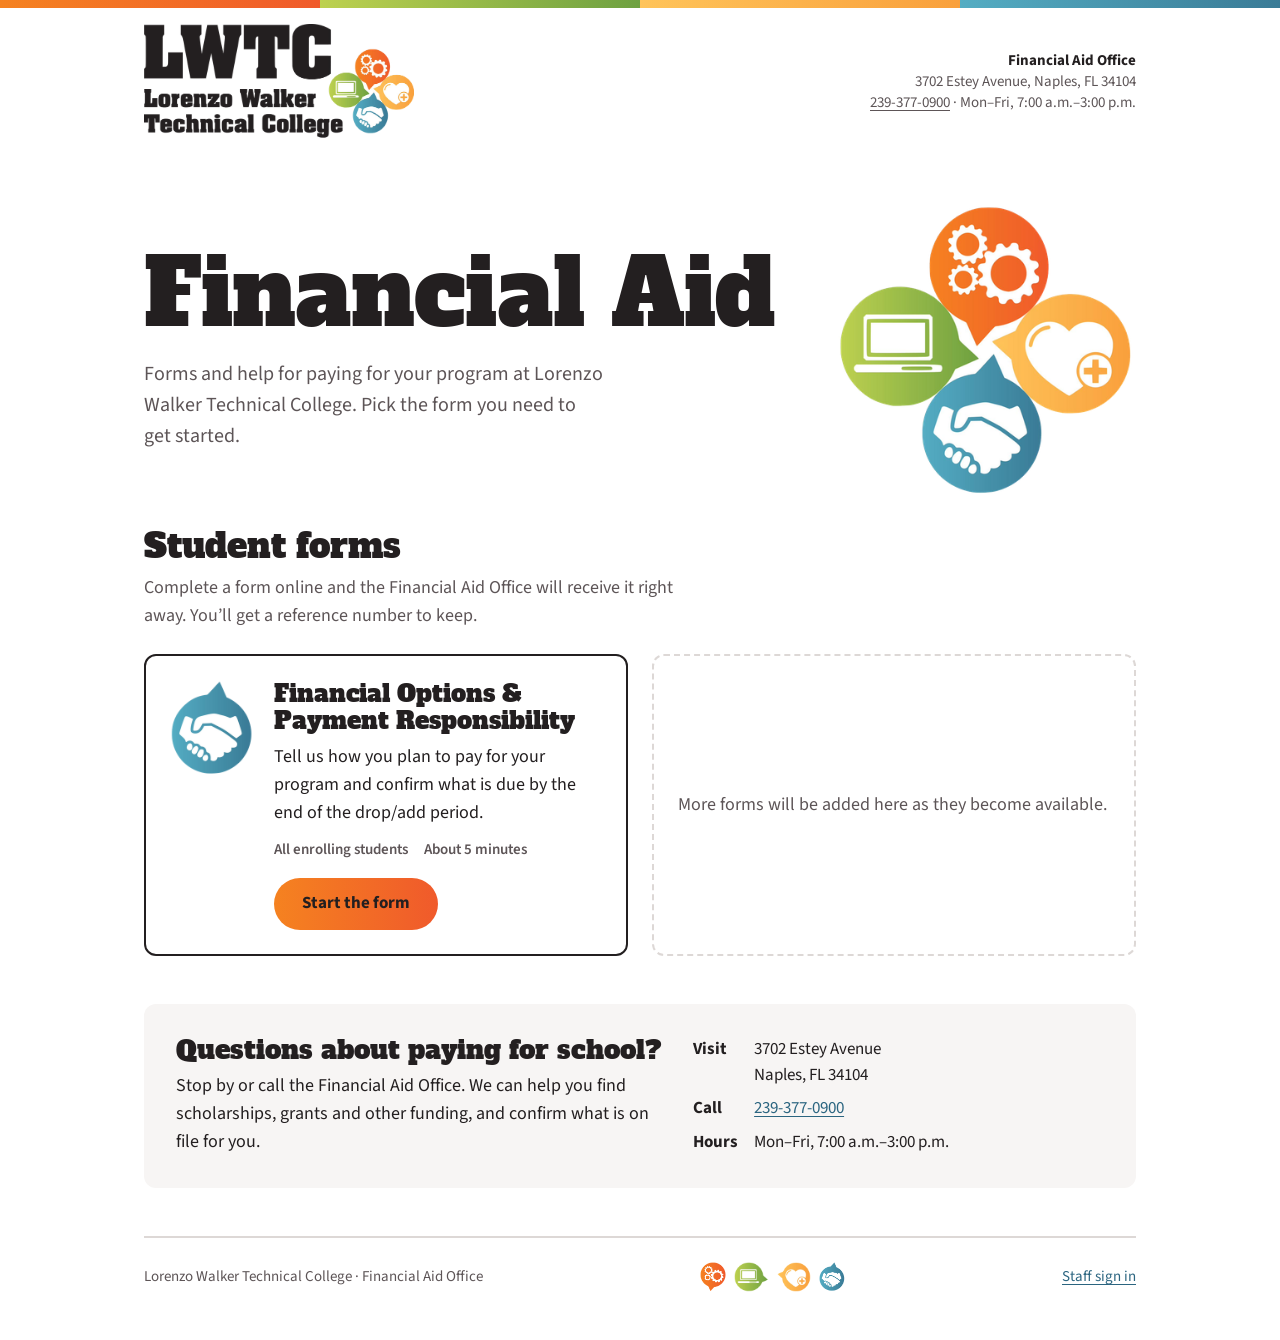
<file: index.html>
<!DOCTYPE html>
<html lang="en">
<head>
<meta charset="utf-8">
<meta name="color-scheme" content="light">
<meta name="viewport" content="width=device-width, initial-scale=1, viewport-fit=cover">
<title>Financial Aid | Lorenzo Walker Technical College</title>
<meta name="description" content="Financial aid forms and contact information for Lorenzo Walker Technical College students.">
<link rel="icon" type="image/png" href="assets/fav.png">
<link rel="preconnect" href="https://fonts.googleapis.com">
<link rel="preconnect" href="https://fonts.gstatic.com" crossorigin>
<link href="https://fonts.googleapis.com/css2?family=Alfa+Slab+One&family=Source+Sans+3:wght@400;600;700&display=swap" rel="stylesheet">
<style>
:root{
  color-scheme:light;
  --ink:#231F20;--paper:#FFFFFF;--surface:#F7F5F4;--line:#DDD8D6;--muted:#5D5557;--link:#2B6580;--focus:#3A7B96;
  --orange-a:#F58220;--orange-b:#F05A2B;--green-a:#BDD14F;--green-b:#6EA141;--gold-a:#FFC45A;--gold-b:#F9A03C;--blue-a:#54ADC3;--blue-b:#3A7B96;
  --display:"Alfa Slab One","Clarendon Black",Rockwell,"Roboto Slab",Georgia,serif;
  --text:"Source Sans 3","Source Sans Pro",system-ui,-apple-system,"Segoe UI",Roboto,sans-serif;
  box-sizing:border-box;padding-top:env(safe-area-inset-top,0px);padding-bottom:env(safe-area-inset-bottom,0px);
}
html{background:#fff;height:100%;scroll-padding-top:env(safe-area-inset-top,0px)}
*,*::before,*::after{box-sizing:inherit}
body{margin:0;min-height:100%;background:#fff;color:var(--ink);font:400 18px/1.55 var(--text);-webkit-text-size-adjust:100%}
a{color:var(--link);text-underline-offset:3px}
:focus-visible{outline:3px solid var(--focus);outline-offset:2px;border-radius:4px}
.wrap{max-width:1040px;margin:0 auto;padding:0 24px}
.bar{height:8px;display:flex}.bar i{flex:1}
.h-orange{background:linear-gradient(90deg,var(--orange-a),var(--orange-b))}.h-green{background:linear-gradient(90deg,var(--green-a),var(--green-b))}.h-gold{background:linear-gradient(90deg,var(--gold-a),var(--gold-b))}.h-blue{background:linear-gradient(90deg,var(--blue-a),var(--blue-b))}

header.top{display:flex;align-items:center;justify-content:space-between;gap:16px;padding:16px 0;flex-wrap:wrap}
.logo{display:block;width:clamp(190px,30vw,270px);aspect-ratio:720/309;background:center/contain no-repeat url(assets/lwtc-logo.png)}
.office{font-size:15px;color:var(--muted);text-align:right;line-height:1.4}
.office strong{color:var(--ink)}.office a{color:inherit}

.hero{display:grid;grid-template-columns:1fr;gap:24px;padding:48px 0 32px;position:relative}
.hero h1{font:400 clamp(44px,9vw,92px)/.98 var(--display);margin:0 0 20px;letter-spacing:-.01em}
.hero p{font-size:20px;max-width:46ch;margin:0;color:var(--muted)}
.hero-art{display:none;aspect-ratio:360/351;background:center/contain no-repeat url(assets/lwtc-icon-cluster.png)}
@media(min-width:820px){.hero{grid-template-columns:1fr 300px;align-items:center}.hero-art{display:block}}

h2.section{font:400 clamp(26px,4vw,34px)/1.1 var(--display);margin:0 0 8px}
.section-sub{margin:0 0 24px;color:var(--muted);max-width:60ch}
.forms{display:grid;grid-template-columns:repeat(auto-fill,minmax(min(100%,420px),1fr));gap:24px;margin-bottom:48px}
.form-card{display:grid;grid-template-columns:84px 1fr;gap:20px;border:2px solid var(--ink);border-radius:12px;padding:24px;background:#fff}
.form-card img{width:84px;height:auto;display:block}
.form-card h3{font:400 24px/1.15 var(--display);margin:0 0 8px}
.form-card p{margin:0 0 12px}
.meta{display:flex;gap:8px 16px;flex-wrap:wrap;margin:0 0 16px;padding:0;list-style:none;font-size:15px;color:var(--muted);font-weight:600}
.btn{font:700 17px/1 var(--text);border:0;border-radius:48px;padding:16px 28px;min-height:52px;cursor:pointer;color:#231F20;background:linear-gradient(90deg,var(--orange-a),var(--orange-b));text-decoration:none;display:inline-flex;align-items:center;justify-content:center}
.btn:hover{filter:brightness(1.06);box-shadow:0 0 0 3px color-mix(in srgb,var(--orange-b) 30%,transparent)}
@media(max-width:520px){.form-card{grid-template-columns:1fr}.form-card img{width:64px}}
.more{border:2px dashed var(--line);border-radius:12px;padding:24px;color:var(--muted);display:flex;align-items:center}

.help{background:var(--surface);border-radius:12px;padding:32px;margin-bottom:48px;display:grid;gap:24px;grid-template-columns:1fr}
@media(min-width:720px){.help{grid-template-columns:1.2fr 1fr}}
.help h2{font:400 26px/1.1 var(--display);margin:0 0 8px}
.help p{margin:0}
.help dl{margin:0;display:grid;grid-template-columns:auto 1fr;gap:6px 16px;font-size:17px}
.help dt{font-weight:700}.help dd{margin:0}

footer{border-top:2px solid var(--line);padding:24px 0 48px;color:var(--muted);font-size:15px}
footer .row{display:flex;justify-content:space-between;gap:16px;flex-wrap:wrap;align-items:center}
.prog-icons{display:flex;gap:8px;align-items:flex-end}.prog-icons img{height:30px;width:auto;display:block}
@media (prefers-reduced-motion:reduce){*{transition:none!important;animation:none!important}}
</style>
</head>
<body>
<div class="bar" aria-hidden="true"><i class="h-orange"></i><i class="h-green"></i><i class="h-gold"></i><i class="h-blue"></i></div>
<div class="wrap">
  <header class="top">
    <a href="./" aria-label="Lorenzo Walker Technical College Financial Aid home"><span class="logo" role="img" aria-label="Lorenzo Walker Technical College"></span></a>
    <div class="office">
      <strong>Financial Aid Office</strong><br>
      3702 Estey Avenue, Naples, FL 34104<br>
      <a href="tel:+12393770900">239-377-0900</a> &middot; Mon&ndash;Fri, 7:00 a.m.&ndash;3:00 p.m.
    </div>
  </header>

  <main id="top">
    <section class="hero" aria-labelledby="pageTitle">
      <div>
        <h1 id="pageTitle">Financial Aid</h1>
        <p>Forms and help for paying for your program at Lorenzo Walker Technical College. Pick the form you need to get started.</p>
      </div>
      <div class="hero-art" aria-hidden="true"></div>
    </section>

    <section aria-labelledby="formsTitle">
      <h2 class="section" id="formsTitle">Student forms</h2>
      <p class="section-sub">Complete a form online and the Financial Aid Office will receive it right away. You’ll get a reference number to keep.</p>
      <div class="forms" id="forms">
        <noscript><div class="form-card"><div><h3>Financial Options &amp; Payment Responsibility</h3><p>Tell us how you plan to pay for your program.</p><a class="btn" href="forms/financial-responsibility/">Start the form</a></div></div></noscript>
      </div>
    </section>

    <section class="help" aria-labelledby="helpTitle">
      <div>
        <h2 id="helpTitle">Questions about paying for school?</h2>
        <p>Stop by or call the Financial Aid Office. We can help you find scholarships, grants and other funding, and confirm what is on file for you.</p>
      </div>
      <dl>
        <dt>Visit</dt><dd>3702 Estey Avenue<br>Naples, FL 34104</dd>
        <dt>Call</dt><dd><a href="tel:+12393770900">239-377-0900</a></dd>
        <dt>Hours</dt><dd>Mon&ndash;Fri, 7:00 a.m.&ndash;3:00 p.m.</dd>
      </dl>
    </section>
  </main>

  <footer>
    <div class="row">
      <span>Lorenzo Walker Technical College &middot; Financial Aid Office</span>
      <span class="prog-icons" aria-hidden="true"><img alt="" src="assets/lwtc-bubble-orange.png"><img alt="" src="assets/lwtc-bubble-green.png"><img alt="" src="assets/lwtc-bubble-gold.png"><img alt="" src="assets/lwtc-bubble-blue.png"></span>
      <a href="staff/">Staff sign in</a>
    </div>
  </footer>
</div>

<script src="assets/forms.js"></script>
<script>
(function(){
  var box=document.getElementById('forms');
  var list=window.LWTC_FORMS||[];
  var bubbles={orange:1,green:1,gold:1,blue:1};
  if(!list.length)return;
  box.innerHTML='';
  list.forEach(function(f){
    var card=document.createElement('article');card.className='form-card';
    var img=document.createElement('img');img.alt='';img.setAttribute('aria-hidden','true');
    img.src='assets/lwtc-bubble-'+(bubbles[f.bubble]?f.bubble:'blue')+'.png';
    var body=document.createElement('div');
    var h=document.createElement('h3');h.textContent=f.title;
    var p=document.createElement('p');p.textContent=f.description;
    var meta=document.createElement('ul');meta.className='meta';
    if(f.audience){var a=document.createElement('li');a.textContent=f.audience;meta.appendChild(a)}
    if(f.minutes){var m=document.createElement('li');m.textContent='About '+f.minutes+' minutes';meta.appendChild(m)}
    var go=document.createElement('a');go.className='btn';go.href=f.path;go.textContent='Start the form';
    go.setAttribute('aria-label','Start the form: '+f.title);
    [h,p,meta,go].forEach(function(n){body.appendChild(n)});
    card.appendChild(img);card.appendChild(body);box.appendChild(card);
  });
  var more=document.createElement('div');more.className='more';more.textContent='More forms will be added here as they become available.';
  box.appendChild(more);
})();
</script>
</body>
</html>
</file>
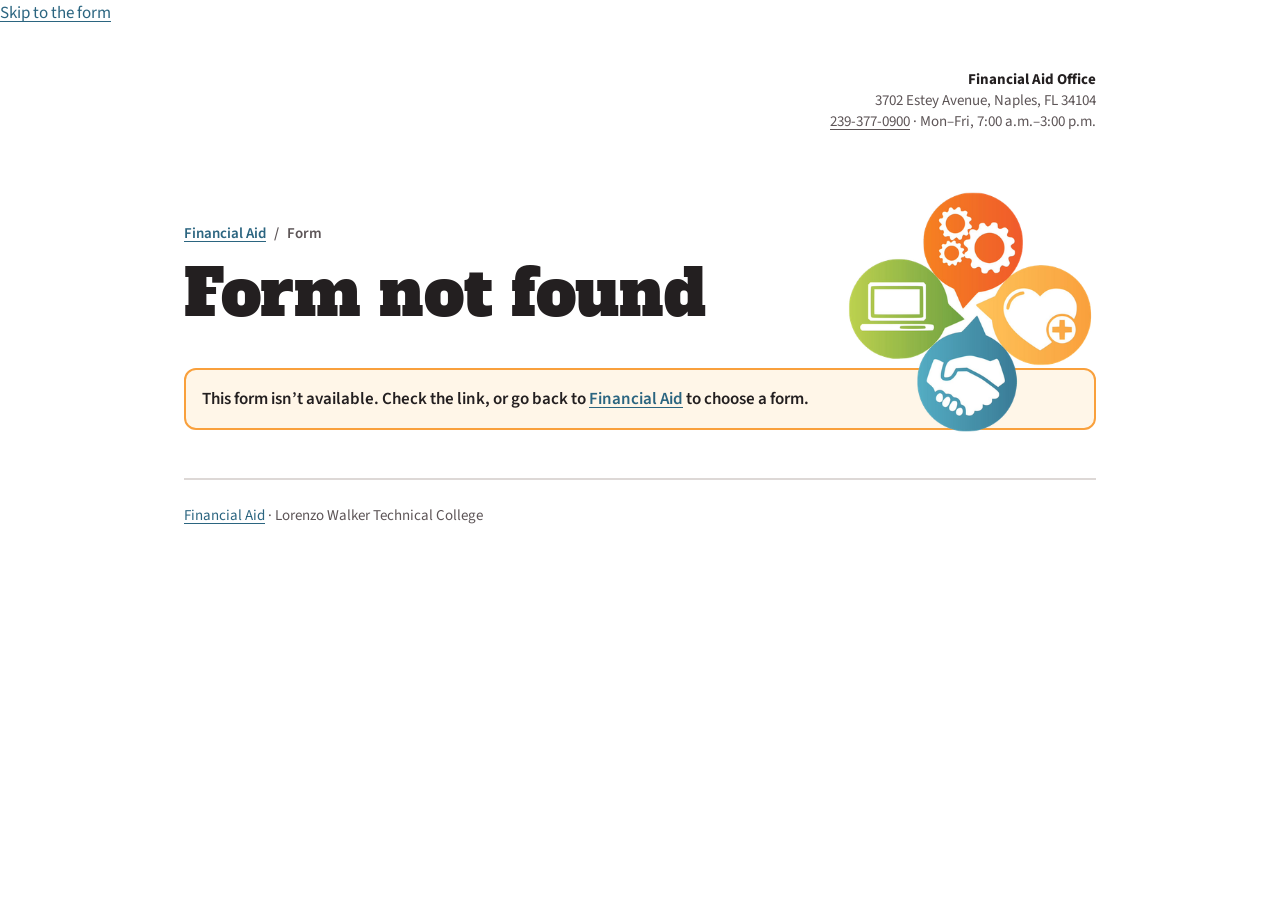
<file: forms/view/index.html>
<!doctype html>
<html lang="en">
<head>
<meta charset="utf-8">
<meta name="viewport" content="width=device-width,initial-scale=1">
<title>Form | LWTC Financial Aid</title>
<meta name="robots" content="noindex">
<link rel="icon" type="image/png" href="../../assets/fav.png">
<link rel="stylesheet" href="../../assets/brand-fonts.css">
<link rel="stylesheet" href="../../assets/form-base.css?v=20261030">
<link rel="stylesheet" href="../../assets/form-runtime.css?v=20261030">
<link rel="stylesheet" href="../../assets/print-sheet.css?v=20261030">
</head>
<body>
<a class="skip" href="#top">Skip to the form</a>
<div class="wrap">
  <header class="top">
    <a class="logo" href="../../" aria-label="LWTC Financial Aid home"></a>
    <div class="office"><strong>Financial Aid Office</strong><br>3702 Estey Avenue, Naples, FL 34104<br><a href="tel:+12393770900">239-377-0900</a> &middot; Mon&ndash;Fri, 7:00 a.m.&ndash;3:00 p.m.</div>
  </header>

  <main id="top">
    <div class="notice-box" id="previewBar" role="status" hidden><strong>Preview.</strong> This is the draft, not the live form. Nothing you enter here is sent.</div>
    <div class="hero">
      <div class="hero-art cluster-img" aria-hidden="true"></div>
      <nav class="crumbs" aria-label="Breadcrumb"><a href="../../">Financial Aid</a><span aria-hidden="true">/</span><span aria-current="page" id="crumb">Form</span></nav>
      <h1 id="formTitle">&nbsp;</h1>
      <p class="lede" id="formIntro" hidden></p>
    </div>
    <div class="notice-box" id="closedBox" role="status" hidden></div>
    <div class="notice-box" id="missingBox" role="status" hidden>This form isn&rsquo;t available. Check the link, or go back to <a href="../../">Financial Aid</a> to choose a form.</div>

    <form id="form" novalidate hidden>
      <section class="panel" id="s1" aria-labelledby="h1">
        <div class="panel-head"><span class="bubble h-orange" aria-hidden="true">1</span><h2 id="h1">Student information</h2></div>
        <div class="grid">
          <div class="field"><label for="name">Full legal name<span class="req" aria-hidden="true">*</span></label><input type="text" id="name" autocomplete="name" required><div class="err">Enter your full legal name.</div></div>
          <div class="field" id="fSid"><label for="sid">Student ID #</label><input type="text" id="sid" inputmode="numeric" autocomplete="off"><div class="err">Enter your student ID number.</div></div>
          <div class="field" id="fPhone"><label for="phone">Phone number</label><input type="tel" id="phone" autocomplete="tel"><div class="err">Enter a phone number with area code.</div></div>
          <div class="field"><label for="email">Email address<span class="req" aria-hidden="true">*</span></label><input type="email" id="email" autocomplete="email" required><div class="err">Enter a valid email address, like name@example.com.</div></div>
        </div>
      </section>
      <section class="panel" id="sQ" aria-labelledby="hQ" hidden>
        <div class="panel-head"><span class="bubble tr h-green" aria-hidden="true">2</span><h2 id="hQ">Questions</h2></div>
        <div id="qHost"></div>
      </section>
      <section class="panel" id="sD" aria-labelledby="hD" hidden>
        <div class="panel-head"><span class="bubble br h-gold" aria-hidden="true">3</span><h2 id="hD">Supporting documents</h2></div>
        <p class="panel-intro">Upload a clear photo or scan, or bring the originals to the Financial Aid Office. PDF, JPG or PNG files only.</p>
        <div id="dHost"></div>
      </section>
      <section class="panel" id="s4" aria-labelledby="h4">
        <div class="panel-head"><span class="bubble tl h-blue" aria-hidden="true">4</span><h2 id="h4">Acknowledgement and signature</h2></div>
        <p class="panel-intro" id="ackIntro" hidden>Read each statement, then type your initials to confirm.</p>
        <ol class="acks" id="acks"></ol>
        <p class="tally" id="tally" aria-live="polite" hidden></p>
        <div class="sign" style="margin-top:24px">
          <p class="statement" id="sigStatement"></p>
          <div class="grid">
            <div class="field"><label for="sig">Student signature<span class="req" aria-hidden="true">*</span></label><input type="text" id="sig" class="sig-input" autocomplete="off"><div class="hint">Type your full name to sign.</div><div class="err">Type your name to sign.</div></div>
            <div class="field"><label for="sigDate">Date<span class="req" aria-hidden="true">*</span></label><input type="date" id="sigDate"><div class="err">Enter today&rsquo;s date.</div></div>
            <div class="field"><label for="printed">Printed name<span class="req" aria-hidden="true">*</span></label><input type="text" id="printed" autocomplete="off"><div class="err">Enter your printed name.</div></div>
          </div>
          <div class="guardian" id="guardianWrap" hidden>
            <label class="chk" style="padding-left:0"><input type="checkbox" id="minor"><span>I&rsquo;m under 18 and need a parent or guardian signature</span></label>
            <div class="grid guardian-fields" id="guardianFields" hidden>
              <div class="field"><label for="gsig">Parent / guardian signature<span class="req" aria-hidden="true">*</span></label><input type="text" id="gsig" class="sig-input" autocomplete="off"><div class="err">A parent or guardian must sign.</div></div>
              <div class="field"><label for="gdate">Date<span class="req" aria-hidden="true">*</span></label><input type="date" id="gdate"><div class="err">Enter the date.</div></div>
            </div>
          </div>
        </div>
        <div class="hp" aria-hidden="true"><label>Leave this empty<input type="text" id="website" tabindex="-1" autocomplete="off"></label></div>
        <div class="form-error" id="formError" role="alert" tabindex="-1"></div>
        <div class="actions"><button type="submit" class="btn" id="submitBtn">Submit to Financial Aid</button></div>
        <div class="status" id="sendStatus" role="status" aria-live="polite"></div>
      </section>
    </form>

    <section id="done" aria-live="polite" tabindex="-1">
      <div class="done-head"><span class="bubble h-green" aria-hidden="true">&#10003;</span><div><h2 id="doneTitle">Submitted to the Financial Aid Office</h2><p style="margin:0;color:var(--muted)" id="doneSub"></p></div></div>
      <div class="notice ok" id="doneNotice" role="status"></div>
      <div class="summary"><h3>Your answers</h3><dl id="sum"></dl></div>
      <div class="actions">
        <button class="btn" id="printBtn" type="button">Print or save as PDF</button>
        <a class="btn alt" href="../../">Back to Financial Aid</a>
      </div>
    </section>
  </main>
  <footer><div class="row"><span><a href="../../">Financial Aid</a> &middot; Lorenzo Walker Technical College</span><span id="footText"></span></div></footer>
</div>

<script src="../../assets/qrcode.js?v=20261030"></script>
<script src="../../assets/form-runtime.js?v=20261030"></script>
<script src="../../assets/print-sheet.js?v=20261030"></script>
<script>
(function(){
  var $=function(s,r){return (r||document).querySelector(s)},$$=function(s,r){return Array.prototype.slice.call((r||document).querySelectorAll(s))};
  var params=new URLSearchParams(location.search),ID=(params.get('f')||'').toLowerCase(),PREVIEW=params.get('preview')==='1';
  var CFG=null,OFFICE=null,UPLOADS={available:false,maxMB:10},QB=null,DB=null,sending=false,lastShown=null;
  var form=$('#form');
  function show(id,on){$(id).hidden=!on}
  function FC(k){return (CFG.fields&&CFG.fields[k])||{label:'',help:'',required:false,enabled:true}}
  function fmtDate(v){var m=/^(\d{4})-(\d{2})-(\d{2})$/.exec(v||'');return m?new Date(+m[1],+m[2]-1,+m[3]).toLocaleDateString('en-US',{month:'long',day:'numeric',year:'numeric'}):(v||'')}
  function filled(id){return $('#'+id).value.trim().length>0}
  function emailOk(v){return /^[^\s@]+@[^\s@]+\.[^\s@]{2,}$/.test(v.trim())}
  function phoneOk(v){return v.replace(/\D/g,'').length>=10}
  function setErr(el,on){var f=el.closest('.field')||el.closest('.ack');if(f)f.classList.toggle('has-error',on);el.classList.toggle('invalid',on)}
  function labelFor(id,text,req){var l=document.querySelector('label[for="'+id+'"]');if(!l)return;l.textContent=text;if(req){var s=document.createElement('span');s.className='req';s.setAttribute('aria-hidden','true');s.textContent='*';l.appendChild(s)}}
  function helpFor(id,t){var c=document.getElementById(id),f=c&&c.closest('.field');if(!f)return;var o=f.querySelector('.cfg-help');if(o)o.remove();if(t){var h=document.createElement('div');h.className='hint cfg-help';h.textContent=t;f.insertBefore(h,f.querySelector('.err')||null)}}
  function ackIds(){return $$('#acks .ack input').map(function(i){return i.id})}
  function numberPanels(){var n=0;['s1','sQ','sD','s4'].forEach(function(id){var s=$('#'+id);if(s.hidden)return;n++;s.querySelector('.panel-head .bubble').textContent=String(n)})}
  function update(){
    if(QB)QB.refresh();if(DB&&DB.active)DB.refresh();
    show('#sQ',!!(CFG.questions&&CFG.questions.length));show('#sD',!!(DB&&DB.active&&!$('#dHost').hidden));numberPanels();
    var ids=ackIds(),n=ids.filter(filled).length;$('#tally').textContent=n+' of '+ids.length+' statements initialed';
    ids.forEach(function(id){var li=$('#'+id).closest('.ack');li.classList.toggle('done',filled(id));if(filled(id))li.classList.remove('has-error')});
  }
  function apply(cfg,extra){
    CFG=cfg;extra=extra||{};
    if(extra.uploads)UPLOADS=extra.uploads;if(extra.office)OFFICE=extra.office;
    document.title=cfg.title+' | LWTC Financial Aid';
    $('#formTitle').textContent=cfg.title;$('#crumb').textContent=cfg.title;$('#formIntro').textContent=cfg.intro||'';show('#formIntro',!!cfg.intro);
    if(extra.footer&&extra.footer.text)$('#footText').textContent=extra.footer.text;
    if(extra.office){var o=extra.office,box=$('header.top .office');box.textContent='';var s=document.createElement('strong');s.textContent=o.name||'Financial Aid Office';box.appendChild(s);box.appendChild(document.createElement('br'));box.appendChild(document.createTextNode([o.address1,o.address2].filter(Boolean).join(', ')));box.appendChild(document.createElement('br'));if(o.phone){var a=document.createElement('a');a.href='tel:'+o.phone.replace(/[^\d+]/g,'');a.textContent=o.phone;box.appendChild(a)}if(o.hours)box.appendChild(document.createTextNode(' \u00b7 '+o.hours))}
    labelFor('name',FC('studentName').label,true);helpFor('name',FC('studentName').help);
    labelFor('sid',FC('studentId').label,FC('studentId').required);helpFor('sid',FC('studentId').help);show('#fSid',FC('studentId').enabled!==false);
    labelFor('phone',FC('phone').label,FC('phone').required);helpFor('phone',FC('phone').help);show('#fPhone',FC('phone').enabled!==false);
    labelFor('email',FC('email').label,true);helpFor('email',FC('email').help);
    var host=$('#acks');host.textContent='';
    var st=(cfg.statements||[]).filter(function(x){return x.enabled!==false});
    st.forEach(function(x,n){
      var li=document.createElement('li');li.className='ack';var p=document.createElement('p');p.dataset.raw=x.text;p.appendChild(LWTCForm.richInline(x.text));li.appendChild(p);
      var d=document.createElement('div');d.className='initials';var l=document.createElement('label');l.htmlFor='i'+(n+1);l.textContent='Initials';
      var i=document.createElement('input');i.type='text';i.id='i'+(n+1);i.maxLength=4;i.autocomplete='off';i.setAttribute('aria-label','Initials for statement '+(n+1));d.appendChild(l);d.appendChild(i);li.appendChild(d);
      var e=document.createElement('div');e.className='err';e.textContent='Type your initials to confirm.';li.appendChild(e);host.appendChild(li);
    });
    show('#ackIntro',st.length>0);show('#tally',st.length>0);
    $('#sigStatement').textContent=cfg.signatureText||'';
    show('#guardianWrap',cfg.features.guardian!==false&&cfg.features.guardian===true);
    $('#sigDate').value=LWTCForm.today();$('#gdate').value=LWTCForm.today();
    QB=LWTCForm.questions($('#qHost'),cfg.questions||[],{getSources:function(){return new Set()},onChange:update});
    DB=LWTCForm.documents($('#dHost'),cfg.documents||[],{formId:cfg.id,uploads:(cfg.features.documents?UPLOADS:{available:false}),getSources:function(){return new Set()},getAnswers:function(){return QB.collect()},onChange:update});
    var av=extra.availability,closed=!!(av&&av.open===false)&&!PREVIEW;
    show('#closedBox',closed);if(closed)$('#closedBox').textContent=av.message;
    show('#previewBar',PREVIEW);
    form.hidden=closed;update();
  }
  $('#minor').addEventListener('change',function(){$('#guardianFields').hidden=!this.checked});
  form.addEventListener('input',function(e){var t=e.target;if(t.id&&t.classList)setErr(t,false);update()});
  form.addEventListener('change',update);
  function guardianOn(){return !$('#guardianWrap').hidden&&$('#minor').checked}
  function validate(){
    var first=null;function bad(el){setErr(el,true);if(!first)first=el}
    if(!filled('name'))bad($('#name'));
    if(FC('studentId').enabled!==false&&FC('studentId').required&&!filled('sid'))bad($('#sid'));
    var ph=$('#phone').value;if(FC('phone').enabled!==false&&((FC('phone').required&&!ph.trim())||(ph.trim()&&!phoneOk(ph))))bad($('#phone'));
    if(!emailOk($('#email').value))bad($('#email'));
    var q=QB.validate();if(!q.ok&&!first)first=q.first;
    if(DB&&DB.active){if(DB.busy()&&!first)first=$('#dHost');var d=DB.validate();if(!d.ok&&!first)first=d.first}
    ackIds().forEach(function(id){if(!filled(id)){setErr($('#'+id),true);$('#'+id).closest('.ack').classList.add('has-error');if(!first)first=$('#'+id)}});
    ['sig','sigDate','printed'].forEach(function(id){if(!filled(id))bad($('#'+id))});
    if(guardianOn())['gsig','gdate'].forEach(function(id){if(!filled(id))bad($('#'+id))});
    return first;
  }
  function makeRef(){var d=new Date(),p=function(n){return ('0'+n).slice(-2)},c='ABCDEFGHJKMNPQRSTUVWXYZ23456789',o='',a=new Uint8Array(4);crypto.getRandomValues(a);for(var i=0;i<4;i++)o+=c[a[i]%c.length];return 'LWTC-GF-'+d.getFullYear()+p(d.getMonth()+1)+p(d.getDate())+'-'+o}
  function readable(ans){var out=[];(CFG.questions||[]).forEach(function(q){var v=ans[q.id];if(v==null||v===''||(Array.isArray(v)&&!v.length))return;out.push({label:q.label,value:v})});return out}
  function collect(ref){
    var o={reference:ref,studentName:$('#name').value.trim(),studentId:$('#sid').value.trim(),phone:$('#phone').value.trim(),email:$('#email').value.trim(),
      initials:ackIds().map(function(id){return $('#'+id).value.trim().toUpperCase()}),signature:$('#sig').value.trim(),signatureDate:$('#sigDate').value,printedName:$('#printed').value.trim(),
      under18:guardianOn(),guardianSignature:guardianOn()?$('#gsig').value.trim():'',guardianDate:guardianOn()?$('#gdate').value:''};
    o.answers=QB.collect();var dv=(DB&&DB.active)?DB.collect():{};o.documents=dv.documents||[];if(dv.uploadSession){o.uploadSession=dv.uploadSession;o.uploadToken=dv.uploadToken}
    o._qa=readable(o.answers);o._docs=(DB&&DB.active)?DB.summary():[];o._agreed=$$('#acks .ack p').map(function(p){return p.dataset.raw});
    return o;
  }
  function dl(t,pairs){t.textContent='';pairs.forEach(function(p){var a=document.createElement('dt');a.textContent=p[0];var b=document.createElement('dd');b.textContent=p[1]||'\u2014';t.appendChild(a);t.appendChild(b)})}
  function showDone(d){
    lastShown={d:d,at:new Date()};
    var rows=[['Reference',d.reference],['Full legal name',d.studentName]];if(d.studentId)rows.push([FC('studentId').label,d.studentId]);if(d.phone)rows.push([FC('phone').label,d.phone]);rows.push([FC('email').label,d.email]);
    d._qa.forEach(function(x){rows.push([x.label,Array.isArray(x.value)?x.value.join(', '):x.value])});
    d._docs.forEach(function(x){rows.push([x.label,x.name])});
    d.initials.forEach(function(v,i){rows.push(['Statement '+(i+1),'Initialed '+v])});
    rows.push(['Signature',d.signature+' \u00b7 '+fmtDate(d.signatureDate)]);
    dl($('#sum'),rows);
    $('#doneSub').textContent='Received '+new Date().toLocaleString('en-US',{dateStyle:'long',timeStyle:'short'});
    var n=$('#doneNotice');n.textContent='';var st=document.createElement('strong');st.textContent='Your reference number';var r=document.createElement('div');r.className='ref';r.textContent=d.reference;var p=document.createElement('span');p.textContent='A confirmation email is on its way to '+d.email+'. If you don\u2019t see it in a few minutes, check your spam folder.';n.appendChild(st);n.appendChild(r);n.appendChild(p);
    form.hidden=true;$('.hero').style.display='none';$('#done').classList.add('show');$('#done').focus();window.scrollTo(0,0);
  }
  function fail(msg){var fe=$('#formError');fe.textContent=msg;fe.classList.add('show');try{fe.focus()}catch(_){}}
  form.addEventListener('submit',function(e){
    e.preventDefault();if(sending)return;
    var first=validate(),fe=$('#formError');
    if(first){fe.textContent='Some answers are missing or need a fix. Check the highlighted fields and try again.';fe.classList.add('show');first.scrollIntoView({block:'center'});try{first.focus({preventScroll:true})}catch(_){}return}
    fe.classList.remove('show');if($('#website').value)return;
    if(PREVIEW){fail('This is a preview, so nothing was sent.');return}
    window.__ref=window.__ref||makeRef();var data=collect(window.__ref);
    var btn=$('#submitBtn');sending=true;btn.disabled=true;btn.textContent='Submitting\u2026';$('#sendStatus').textContent='Submitting your form. Please keep this page open.';
    fetch('/api/submit/'+CFG.id,{method:'POST',credentials:'same-origin',headers:{'Content-Type':'application/json'},body:JSON.stringify(data,function(k,v){return k.charAt(0)==='_'?undefined:v})})
    .then(function(r){return r.json().catch(function(){return {}}).then(function(j){if(r.ok&&j.ok){if(j.reference)data.reference=j.reference;showDone(data);return}var m;
      if(r.status===403&&j.error==='closed')m=j.message||'This form isn\u2019t accepting submissions right now.';
      else if(r.status===429)m='Too many attempts from this connection. Wait a few minutes, then try again.';
      else if(r.status===400){var f=j.field||'';if(/^answer:/.test(f)){var w=QB.markBad(f.slice(7));if(w)w.scrollIntoView({block:'center'});m='One of your answers wasn\u2019t accepted. Check the highlighted question and try again.'}else if(/^doc/.test(f)){m='A required document is missing or wasn\u2019t accepted. Upload it again, or bring it to the Financial Aid Office.'}else m='Some of your answers weren\u2019t accepted ('+(f||'unknown')+'). Reload this page and try again.'}
      else m='We couldn\u2019t submit your form. Check your connection and try again.';fail(m+' If it keeps failing, call 239-377-0900.')})})
    .catch(function(){fail('We couldn\u2019t submit your form. Check your connection and try again. If it keeps failing, call 239-377-0900.')})
    .then(function(){$('#sendStatus').textContent='';sending=false;btn.disabled=false;btn.textContent='Submit to Financial Aid'});
  });
  $('#printBtn').addEventListener('click',function(){
    if(!lastShown)return;var d=lastShown.d,t=lastShown.at.toLocaleString('en-US',{dateStyle:'medium',timeStyle:'short'});
    LWTCSheet.printGeneric({studentName:d.studentName,studentId:d.studentId,phone:d.phone,email:d.email,customAnswers:d._qa,documents:d._docs,agreed:d._agreed,initials:d.initials,signature:d.signature,signatureDate:d.signatureDate,printedName:d.printedName,under18:d.under18,guardianSignature:d.guardianSignature,guardianDate:d.guardianDate},{config:CFG,office:OFFICE,title:CFG.title+' - '+d.studentName+' - '+d.reference,note:'Ref. '+d.reference+' \u00b7 submitted '+t});
  });
  function missing(){show('#missingBox',true);$('#formTitle').textContent='Form not found';$('.hero .lede').hidden=true}
  if(!/^[a-z0-9][a-z0-9-]{2,39}$/.test(ID)||location.protocol==='file:'){missing();return}
  var url=PREVIEW?'/api/admin/forms/'+ID+'/draft':'/api/forms/'+ID+'/options';
  fetch(url,{credentials:'same-origin'}).then(function(r){return r.ok?r.json():null}).then(function(j){
    if(!j||!j.ok){if(PREVIEW){missing();$('#missingBox').textContent='To preview this draft, sign in to the administration site first, then open the preview again.';return}missing();return}
    if(PREVIEW){fetch('/api/forms/'+ID+'/options',{credentials:'same-origin'}).then(function(r){return r.ok?r.json():{}}).catch(function(){return {}}).then(function(o){apply(j.config,{uploads:o.uploads||{available:true,maxMB:10},office:o.office,footer:o.footer,availability:{open:true}})});return}
    apply(j.config,j);
  }).catch(missing);
})();
</script>
</body>
</html>
</file>
<file: assets/brand-fonts.css>
/* LWTC brand fonts, bundled (SIL Open Font License). Alfa Slab One = headline alternate; Source Sans 3 = text. */
@font-face{font-family:"Alfa Slab One";font-style:normal;font-weight:400;font-display:swap;src:url(fonts/alfa-slab-one-400.woff2) format("woff2")}
@font-face{font-family:"Source Sans 3";font-style:normal;font-weight:400;font-display:swap;src:url(fonts/source-sans-3-400.woff2) format("woff2")}
@font-face{font-family:"Source Sans 3";font-style:italic;font-weight:400;font-display:swap;src:url(fonts/source-sans-3-400i.woff2) format("woff2")}
@font-face{font-family:"Source Sans 3";font-style:normal;font-weight:600;font-display:swap;src:url(fonts/source-sans-3-600.woff2) format("woff2")}
@font-face{font-family:"Source Sans 3";font-style:italic;font-weight:600;font-display:swap;src:url(fonts/source-sans-3-600i.woff2) format("woff2")}
@font-face{font-family:"Source Sans 3";font-style:normal;font-weight:700;font-display:swap;src:url(fonts/source-sans-3-700.woff2) format("woff2")}
</file>
<file: assets/form-base.css>
/* LWTC form pages: shared layout and brand styles (Financial Responsibility form and generic forms). */
:root{
  --ink:#231F20;
  --paper:#FFFFFF;
  --surface:#F7F5F4;
  --line:#DDD8D6;
  --muted:#5D5557;
  --focus:#3A7B96;
  --orange-a:#F58220; --orange-b:#F05A2B;
  --green-a:#BDD14F;  --green-b:#6EA141;
  --gold-a:#FFC45A;   --gold-b:#F9A03C;
  --blue-a:#54ADC3;   --blue-b:#3A7B96;
  --link:#2B6580;
  --error:#B3261E;
  --on-hue:#231F20;
  --display:"Alfa Slab One","Clarendon Black",Rockwell,"Roboto Slab",Georgia,serif;
  --text:"Source Sans 3","Source Sans Pro",system-ui,-apple-system,"Segoe UI",Roboto,sans-serif;
  --s1:4px;--s2:8px;--s3:16px;--s4:24px;--s5:48px;
  color-scheme:light;
  box-sizing:border-box;
  padding-top:env(safe-area-inset-top,0px);
  padding-bottom:env(safe-area-inset-bottom,0px);
}
html{background:#fff;scroll-padding-top:env(safe-area-inset-top,0px);height:100%}
*,*::before,*::after{box-sizing:inherit}
body{margin:0;min-height:100%;background:var(--paper);color:var(--ink);font:400 17px/1.55 var(--text);-webkit-text-size-adjust:100%}
a{color:var(--link);text-underline-offset:3px}
a:hover{text-decoration-thickness:2px}
:focus-visible{outline:3px solid var(--focus);outline-offset:2px;border-radius:4px}
.wrap{max-width:960px;margin:0 auto;padding:0 var(--s4)}

/* Brand bubble: circle with one square corner */
.bubble{display:inline-block;border-radius:50%;border-bottom-left-radius:0;flex:none}
.bubble.br{border-radius:50%;border-top-left-radius:0}
.bubble.tr{border-radius:50%;border-bottom-right-radius:0}
.bubble.tl{border-radius:50%;border-bottom-right-radius:50%;border-top-right-radius:0}
.h-orange{background:linear-gradient(90deg,var(--orange-a),var(--orange-b))}
.h-green{background:linear-gradient(90deg,var(--green-a),var(--green-b))}
.h-gold{background:linear-gradient(90deg,var(--gold-a),var(--gold-b))}
.h-blue{background:linear-gradient(90deg,var(--blue-a),var(--blue-b))}

/* Brand assets */
.logo{display:block;width:clamp(190px,30vw,270px);aspect-ratio:720/309;background:center/contain no-repeat}
.logo-light{background-image:url(lwtc-logo.png)}
.cluster-img{background:center/contain no-repeat url(lwtc-icon-cluster.png);aspect-ratio:360/351}
.notice{border-radius:12px;border:2px solid var(--line);background:var(--surface);padding:var(--s3) var(--s4);margin:0 0 var(--s4);max-width:70ch}
.notice.ok{border-color:#6EA141}
.notice.warn{border-color:#F9A03C}
.notice strong{display:block;margin-bottom:2px}
.ref{font:400 26px/1.2 var(--display);letter-spacing:.04em;margin:var(--s2) 0}
.hp{position:absolute;left:-9999px;width:1px;height:1px;overflow:hidden}
.status{min-height:1.4em;margin-top:var(--s2);font-weight:600;color:var(--muted)}
.btn[disabled]{opacity:.6;cursor:progress}
.prog-icons{display:flex;gap:var(--s2);align-items:flex-end}
.prog-icons img{height:30px;width:auto;display:block}

/* Header */
.top{display:flex;align-items:center;justify-content:space-between;gap:var(--s3);padding:var(--s3) 0;flex-wrap:wrap}
.mark{display:flex;align-items:center;gap:12px;text-decoration:none;color:var(--ink)}
.cluster{display:grid;grid-template-columns:repeat(2,18px);gap:3px}
.cluster i{width:18px;height:18px}
.mark-name{font:400 20px/1.05 var(--display);letter-spacing:.01em}
.mark-name small{display:block;font:600 12px/1.3 var(--text);letter-spacing:.02em;color:var(--muted);margin-top:3px}
.office{font-size:15px;color:var(--muted);text-align:right;line-height:1.4}
.office strong{color:var(--ink)}
.office a{color:inherit}

.crumbs{display:flex;gap:8px;align-items:center;font-size:15px;font-weight:600;margin:0 0 var(--s3);color:var(--muted)}
.crumbs a{color:var(--link)}
/* Hero */
.hero{padding:var(--s5) 0 var(--s4);position:relative}
.hero h1{font:400 clamp(34px,6.4vw,64px)/1.04 var(--display);margin:0 0 var(--s3);max-width:16ch;letter-spacing:-.005em}
.hero p.lede{font-size:19px;max-width:56ch;margin:0;color:var(--muted)}
.hero-art{position:absolute;right:0;top:var(--s3);display:none}
@media(min-width:820px){
  .hero-art{display:block;width:250px}
}

/* Deadline band */
.deadline{border-radius:12px;background:linear-gradient(90deg,var(--orange-a),var(--orange-b));color:var(--on-hue);padding:var(--s4);margin:var(--s4) 0 var(--s4)}
.deadline h2{margin:0 0 var(--s2);font:400 24px/1.15 var(--display)}
.deadline p{margin:0 0 var(--s3);max-width:62ch;font-size:18px}
.deadline .row{display:grid;grid-template-columns:1fr 1fr;gap:var(--s3)}
@media(max-width:600px){.deadline .row{grid-template-columns:1fr}}
.deadline label{font-weight:700;font-size:15px}
.deadline input,.deadline select{background-color:#fff;color:#231F20}

/* Step nav */
.steps{display:flex;gap:var(--s2);flex-wrap:wrap;margin:0 0 var(--s5);padding:0;list-style:none}
.steps a{display:flex;align-items:center;gap:var(--s2);padding:var(--s2) var(--s3) var(--s2) var(--s2);border:2px solid var(--line);border-radius:48px;text-decoration:none;color:var(--ink);font-weight:600;font-size:15px;background:var(--paper)}
.steps a .dot{width:22px;height:22px;border-radius:50%;border:2px solid var(--line);display:grid;place-items:center;font-size:13px;line-height:1}
.steps a[data-done="true"]{border-color:#6EA141}
.steps a[data-done="true"] .dot{background:linear-gradient(90deg,var(--green-a),var(--green-b));border-color:transparent;color:#231F20}
.steps a[data-done="true"] .dot::after{content:"\2713";font-weight:700}

/* Sections */
section.panel{margin:0 0 var(--s5)}
.panel-head{display:flex;align-items:center;gap:var(--s3);margin-bottom:var(--s3)}
.panel-head .bubble{width:52px;height:52px;display:grid;place-items:center;font:400 24px/1 var(--display);color:var(--on-hue)}
.panel-head h2{font:400 clamp(24px,3.6vw,32px)/1.1 var(--display);margin:0}
.panel-intro{max-width:62ch;margin:0 0 var(--s4);color:var(--muted)}

/* Fields */
.grid{display:grid;grid-template-columns:1fr 1fr;gap:var(--s3) var(--s4)}
@media(max-width:640px){.grid{grid-template-columns:1fr}}
.field label,.lbl{display:block;font-weight:700;font-size:15px;margin-bottom:var(--s1)}
.req{color:var(--error);margin-left:2px}
input[type=text],input[type=tel],input[type=email],input[type=date]{width:100%;font:inherit;color:var(--ink);background:var(--paper);border:2px solid var(--line);border-radius:4px;padding:11px 12px;min-height:46px}
select{width:100%;font:inherit;color:var(--ink);background-color:var(--paper);border:2px solid var(--line);border-radius:4px;padding:11px 12px;min-height:46px;cursor:pointer}
select:invalid{color:var(--muted)}
input[readonly]{background:var(--surface);cursor:default}
.deadline input[readonly],.deadline select:disabled{background:#fff;color:#231F20;opacity:1;cursor:default}
.deadline .basis{margin:var(--s2) 0 0;font-weight:600;font-size:15px}
.notice-box{border:2px solid #F9A03C;background:#FFF6E8;border-radius:12px;padding:var(--s3);margin:0 0 var(--s3);font-weight:600}
.extra{margin-top:var(--s3);padding-top:var(--s3);border-top:2px dashed var(--line)}
.extra-row{margin-bottom:var(--s3);padding:var(--s3);background:var(--surface);border-radius:12px}
.extra-row h3{margin:0 0 var(--s2);font:700 17px/1.2 var(--text)}
.extra-row .remove{margin-top:var(--s2)}
.btn.small{padding:10px 18px;min-height:40px;font-size:15px}
select option{color:var(--ink)}
input[type=text]:hover,input[type=tel]:hover,input[type=email]:hover,input[type=date]:hover,select:hover{border-color:var(--muted)}
input.invalid,select.invalid{border-color:var(--error)}
.err{display:none;color:var(--error);font-size:14px;font-weight:600;margin-top:var(--s1)}
.field.has-error .err,.has-error>.err{display:block}
.hint{font-size:14px;color:var(--muted);margin-top:var(--s1)}

/* Funding option cards */
.options{display:grid;grid-template-columns:repeat(2,1fr);gap:var(--s3)}
@media(max-width:720px){.options{grid-template-columns:1fr}}
.opt{border:2px solid var(--line);border-radius:12px;padding:var(--s3);display:grid;grid-template-columns:48px 1fr;gap:var(--s3);background:var(--paper)}
.opt .bubble{width:48px;height:48px;display:grid;place-items:center;font:400 20px/1 var(--display);color:var(--on-hue)}
.opt h3{margin:0 0 var(--s1);font-size:18px;line-height:1.25;font-weight:700}
.opt p{margin:0 0 var(--s2);font-size:16px}
.opt ul{margin:var(--s1) 0 var(--s2);padding-left:20px;font-size:15px}
.opt .go{font-weight:700;font-size:15px}
.chip{display:inline-block;background:var(--surface);border:1px solid var(--line);border-radius:4px;padding:1px 8px;font-weight:700;font-size:14px}

/* Funding plan */
.plan{background:var(--surface);border-radius:12px;padding:var(--s4)}
fieldset{border:0;margin:0;padding:0;min-width:0}
legend{padding:0;font-weight:700;font-size:15px;margin-bottom:var(--s2)}
.checks{display:grid;grid-template-columns:1fr 1fr;gap:var(--s2) var(--s4)}
@media(max-width:640px){.checks{grid-template-columns:1fr}}
.chk{display:flex;align-items:flex-start;gap:12px;padding:10px 12px;border-radius:4px;cursor:pointer;min-height:44px}
.chk:hover{background:color-mix(in srgb,var(--ink) 6%,transparent)}
.chk input{appearance:none;-webkit-appearance:none;width:24px;height:24px;margin:0;flex:none;border:2px solid var(--ink);border-radius:4px;background:var(--paper);display:grid;place-items:center;cursor:pointer;margin-top:1px}
.chk input[type=radio]{border-radius:50%}
.chk input:checked{background:linear-gradient(90deg,var(--green-a),var(--green-b));border-color:#4E7A2F}
.chk input:checked::after{content:"\2713";color:#231F20;font-weight:700;font-size:16px;line-height:1}
.chk span{font-weight:600}
/* The FAFSA question: larger, bold type on a brand-orange gradient field (the other choices are unchanged) */
.fafsa{grid-column:1/-1;background:linear-gradient(90deg,var(--orange-a),var(--orange-b));border-radius:12px;padding:var(--s3) var(--s4);margin:0 0 var(--s3)}
.fafsa .fl{margin:0 0 var(--s1);font:700 26px/1.2 var(--text);color:var(--ink)}
.fafsa .sub{display:flex;gap:0 var(--s2);flex-wrap:wrap;align-items:center;margin:0}
.fafsa .chk{padding:8px 6px;min-height:48px;align-items:center;gap:10px}
.fafsa .chk:hover{background:rgba(255,255,255,.3)}
.fafsa .chk span{font-weight:700;font-size:18px;line-height:1.25}
.fafsa .chk input{width:28px;height:28px;border-width:3px;background:#fff}
.fafsa .chk input:checked{background:#fff;border-color:var(--ink)}
.fafsa .chk input:checked::after{content:"";width:12px;height:12px;border-radius:50%;background:var(--ink)}
.fafsa :focus-visible{outline-color:var(--ink)}
@media(max-width:700px){.fafsa .fl{margin-bottom:var(--s2)}.fafsa .chk span{font-size:17px}}
.other-row{margin-top:var(--s3)}

/* Acknowledgements */
.acks{list-style:none;margin:0;padding:0;display:grid;gap:var(--s3)}
.ack{display:grid;grid-template-columns:1fr 112px;gap:var(--s3);align-items:center;border:2px solid var(--line);border-radius:12px;padding:var(--s3) var(--s4);transition:border-color .2s,background .2s}
.ack.done{border-color:#6EA141;background:color-mix(in srgb,#92B547 10%,var(--paper))}
.ack.has-error{border-color:var(--error)}
.ack p{margin:0;max-width:60ch}
.ack .initials label{font-weight:700;font-size:13px;display:block;margin-bottom:2px;text-align:center}
.ack .initials input{text-align:center;font:700 20px/1 var(--display);text-transform:uppercase;letter-spacing:.06em;padding:10px 4px}
.ack .err{grid-column:1/-1;margin:0}
@media(max-width:560px){.ack{grid-template-columns:1fr;padding:var(--s3)}.ack .initials{max-width:120px}}
.tally{margin-top:var(--s3);font-weight:600;color:var(--muted)}

/* Signature */
.sign{border:2px solid var(--ink);border-radius:12px;padding:var(--s4)}
.sign .statement{font-weight:700;font-size:18px;margin:0 0 var(--s4);max-width:58ch}
.sig-input{font:400 28px/1.2 "Segoe Script","Bradley Hand","Brush Script MT",cursive,serif!important;padding:10px 12px!important}
.guardian{margin-top:var(--s4);padding-top:var(--s4);border-top:1px dashed var(--line)}
.guardian-fields{margin-top:var(--s3)}

/* Actions */
.actions{display:flex;gap:var(--s3);flex-wrap:wrap;align-items:center;margin-top:var(--s4)}
.btn{font:700 17px/1 var(--text);border:0;border-radius:48px;padding:16px 28px;min-height:52px;cursor:pointer;color:var(--on-hue);background:linear-gradient(90deg,var(--orange-a),var(--orange-b));text-decoration:none;display:inline-flex;align-items:center;justify-content:center}
.btn:hover{filter:brightness(1.06);box-shadow:0 0 0 3px color-mix(in srgb,var(--orange-b) 30%,transparent)}
.btn.alt{background:transparent;color:var(--ink);border:2px solid var(--ink)}
.btn.alt:hover{background:var(--surface);box-shadow:none}
.form-error{display:none;color:var(--error);font-weight:700;margin-top:var(--s3)}
.form-error.show{display:block}

/* Confirmation */
#done{display:none}
#done.show{display:block}
.done-head{display:flex;gap:var(--s4);align-items:center;margin-bottom:var(--s4);flex-wrap:wrap}
.done-head .bubble{width:84px;height:84px;display:grid;place-items:center;font:400 40px/1 var(--display);color:var(--on-hue)}
.done-head h2{font:400 clamp(28px,4.5vw,42px)/1.1 var(--display);margin:0 0 var(--s1)}
.summary{border:2px solid var(--line);border-radius:12px;overflow:hidden;margin-bottom:var(--s4)}
.summary h3{margin:0;padding:var(--s2) var(--s3);background:var(--surface);font-size:16px;border-bottom:1px solid var(--line)}
.summary dl{margin:0;display:grid;grid-template-columns:minmax(120px,200px) 1fr}
.summary dt,.summary dd{padding:10px var(--s3);margin:0;border-bottom:1px solid var(--line)}
.summary dt{font-weight:700;font-size:15px;color:var(--muted)}
.summary dd{overflow-wrap:anywhere}
.summary dl>:nth-last-child(-n+2){border-bottom:0}
.next{background:var(--surface);border-radius:12px;padding:var(--s4)}
.next h3{margin:0 0 var(--s2);font:400 22px/1.15 var(--display)}
.next ul{margin:0;padding-left:20px}
.next li{margin-bottom:6px}

footer{border-top:2px solid var(--line);margin-top:var(--s5);padding:var(--s4) 0 var(--s5);color:var(--muted);font-size:15px}
footer .row{display:flex;justify-content:space-between;gap:var(--s3);flex-wrap:wrap}
.bar{height:8px;display:flex}
.bar i{flex:1}

@media print{
  :root{--paper:#fff;--ink:#231F20;--surface:#fff;--line:#999;--muted:#444}
  .hero-art,.steps,.actions,.no-print,.office,.theme,#sendStatus{display:none!important}
  body{font-size:12px}
  .deadline{background:#fff!important;border:2px solid #231F20}
  .hero{padding:8px 0}
  .hero h1{font-size:26px}
  #done.show{display:block}
  #form{display:none!important}
}
@media (prefers-reduced-motion:reduce){*{transition:none!important;animation:none!important}}
</file>
<file: assets/form-runtime.css>
/* Styles for the shared form runtime (extra questions, document uploads, QR codes). Uses each page's brand variables. */
.qsec{font:400 20px/1.2 var(--display);margin:24px 0 12px}
.qfield .req,.dcard .req{color:var(--error)}
.qfield fieldset.qset{border:0;margin:0;padding:0;min-width:0}
.qfield fieldset.qset legend{font-weight:700;font-size:15px;padding:0;margin-bottom:4px}
.qfield .qchoices{display:flex;flex-wrap:wrap;gap:4px 20px}
.qfield.wide{grid-column:1/-1}
.qfield textarea{width:100%;font:inherit;color:var(--ink);background:#fff;border:2px solid var(--line);border-radius:4px;padding:11px 12px}
.qfield.has-error input:not([type=checkbox]):not([type=radio]),.qfield.has-error select,.qfield.has-error textarea{border-color:var(--error)}
.qfield .err{display:none;color:var(--error);font-size:14px;font-weight:600;margin-top:4px}
.qfield.has-error .err{display:block}
.dcard{border:2px solid var(--line);border-radius:12px;padding:16px;margin:0 0 16px;background:#fff}
.dcard h3{font:700 18px/1.25 var(--text);margin:0 0 4px}
.dcard .hint{margin:2px 0 8px;color:var(--muted);font-size:15px}
.dcard .dinput{position:absolute;width:1px;height:1px;opacity:0;overflow:hidden;clip:rect(0 0 0 0)}
.dcard .dinput:focus-visible+label{outline:3px solid var(--focus);outline-offset:2px}
.dcard .btn.small{display:inline-flex;font:700 15px/1 var(--text);border:2px solid var(--ink);border-radius:48px;padding:10px 18px;min-height:40px;cursor:pointer;background:transparent;color:var(--ink);align-items:center}
.dcard ul.dfiles{list-style:none;margin:0 0 8px;padding:0}
.dcard ul.dfiles li{display:flex;gap:8px;align-items:center;flex-wrap:wrap;padding:6px 10px;background:var(--surface);border-radius:8px;margin-bottom:6px}
.dcard .fname{font-weight:700;overflow-wrap:anywhere}.dcard .fsize{color:var(--muted)}
.dcard .link-btn{border:0;background:none;color:var(--link);text-decoration:underline;font:inherit;cursor:pointer;padding:2px 4px}
.dcard .dmsg{min-height:1.4em;font-weight:600;font-size:15px}.dcard .dmsg.ok{color:var(--ok,#2F6B1F)}.dcard .dmsg.bad{color:var(--error)}
.dcard .err{display:none;color:var(--error);font-weight:600;font-size:14px;margin-top:4px}
.dcard.has-error{border-color:var(--error)}.dcard.has-error .err{display:block}
.qr-fig{display:flex;flex-direction:column;align-items:center;gap:4px;flex:none;width:112px}
.qr-fig svg{width:96px;height:96px;display:block;border:1px solid var(--line);border-radius:4px}
.qr-fig figcaption{font-size:12px;color:var(--muted);text-align:center;line-height:1.25}

.opt .wq{display:flex;gap:16px;align-items:flex-start;flex-wrap:wrap}.opt .wq>div:first-child{flex:1 1 220px;min-width:0}
.opt a{font-weight:700}.opt p a{overflow-wrap:anywhere}
[hidden]{display:none!important}
.cfg-help{color:var(--muted);font-size:14px;margin-top:2px}
.qfield .qchoices .chk{display:inline-flex;flex-direction:row;align-items:center;gap:10px;min-height:44px;padding:4px 6px 4px 0}
.qfield .qchoices .chk span{font-size:16px}
</file>
<file: assets/print-sheet.css>
/* LWTC printed form: Financial Options & Payment Responsibility (Student Acknowledgement Form)
   Used by the student form (confirmation screen) and the staff console. Brand: ink #231F20 text,
   the four hue gradients as large fields only, Alfa Slab One headlines, Source Sans 3 text,
   speech-bubble shapes (see lwtc-brandguide.lwtc.app). */
#printSheet{display:none}
@media print{
  @page{size:letter;margin:0.35in 0.5in 0.5in}
  body.print-sheet{margin:0!important;background:#fff!important}
  body.print-sheet>*:not(#printSheet){display:none!important}
  body.print-sheet #printSheet{display:block}
}
#printSheet{width:7.5in;font-family:"Source Sans 3","Source Sans Pro",system-ui,"Segoe UI",Arial,sans-serif;color:#231F20;font-size:9pt;line-height:1.3;-webkit-print-color-adjust:exact;print-color-adjust:exact;
  --ink:#231F20;--muted:#5D5557;--line:#DDD8D6;--surface:#F7F5F4;
  --orange:linear-gradient(90deg,#F58220,#F05A2B);--green:linear-gradient(90deg,#BDD14F,#6EA141);--gold:linear-gradient(90deg,#FFC45A,#F9A03C);--blue:linear-gradient(90deg,#54ADC3,#3A7B96)}
#printSheet *{box-sizing:border-box}
#printSheet h1,#printSheet h3,#printSheet h4,#printSheet h5,#printSheet h6,#printSheet .slab{font-family:"Alfa Slab One","Clarendon Black",Rockwell,"Roboto Slab",Georgia,serif;font-weight:400;letter-spacing:0}
#printSheet .pp{height:10.02in;position:relative;overflow:hidden;break-after:page;page-break-after:always}
#printSheet .pp:last-child{break-after:auto;page-break-after:auto}
#printSheet .o{--g:var(--orange)}#printSheet .gr{--g:var(--green)}#printSheet .go{--g:var(--gold)}#printSheet .bl{--g:var(--blue)}
/* speech bubbles: a circle with one square corner */
#printSheet .bub{background:var(--g);color:var(--ink);border-radius:50%;border-bottom-left-radius:0;display:inline-flex;align-items:center;justify-content:center;flex:none;font-weight:700}
#printSheet .bub.tr{border-radius:50%;border-bottom-right-radius:0}
#printSheet .bub.br{border-radius:50%;border-top-left-radius:0}
#printSheet .bub.tl{border-radius:50%;border-top-right-radius:0}

#printSheet .p-head{display:flex;justify-content:space-between;align-items:flex-start;height:.84in}
#printSheet .p-logo{width:1.75in;height:.7in;object-fit:contain;object-position:left center;margin-top:.08in}
#printSheet .p-office{background:var(--ink);color:#fff;width:3.45in;height:.84in;padding:.16in .22in 0 0;text-align:right}
#printSheet .p-office b{display:block;font-size:10.5pt;font-weight:700;margin-bottom:2pt}
#printSheet .p-office span{display:block;font-size:8.4pt;line-height:1.4}
#printSheet .p-rule{display:flex;height:4pt}
#printSheet .p-rule i{flex:1}
#printSheet .p-rule i:nth-child(1){background:var(--orange)}#printSheet .p-rule i:nth-child(2){background:var(--green)}#printSheet .p-rule i:nth-child(3){background:var(--gold)}#printSheet .p-rule i:nth-child(4){background:var(--blue)}
#printSheet .p-title{font-size:15.5pt;line-height:1.12;margin:5pt 0 1pt}
#printSheet .p-sub{font-size:10.5pt;font-weight:700;margin:0 0 3pt}
#printSheet .p-deadline{background:var(--orange);border-radius:9pt;padding:5pt 12pt 6pt;margin-bottom:2pt}
#printSheet .p-deadline h4{margin:0 0 2pt;font-size:10.5pt;line-height:1.2}
#printSheet .p-deadline p{margin:0 0 5pt;font-size:9pt;line-height:1.32}
#printSheet .p-basis{margin-top:3pt;font-size:8.2pt;font-weight:600;line-height:1.25}
#printSheet .p-basis:empty{display:none}
#printSheet .p-extra{display:block;font-size:7.8pt;font-weight:600;color:var(--muted);line-height:1.25;padding:0 0 1pt}
#printSheet .p-extra:empty{display:none}
#printSheet .p-terms{font-weight:700;font-size:9.4pt;display:flex;gap:16pt;flex-wrap:wrap;align-items:center}
#printSheet .p-terms div{display:flex;align-items:center;gap:5pt}
#printSheet .p-terms .u{display:inline-block;min-width:1.65in;min-height:15pt;background:#fff;border-radius:3pt;padding:1.5pt 6pt;font-weight:600}

#printSheet .p-h{display:flex;align-items:center;gap:7pt;border-bottom:2pt solid var(--ink);padding-bottom:3pt;margin:6pt 0 4pt}
#printSheet .p-h .bub{width:17pt;height:17pt;font-size:10pt}
#printSheet .p-h h3{margin:0;font-size:11.5pt;line-height:1.2}
#printSheet .p-intro{margin:0 0 4pt;color:var(--muted);font-size:8.3pt}

#printSheet .p-row{display:grid;border-bottom:.6pt solid var(--muted);min-height:.33in}
#printSheet .r1,#printSheet .r3{grid-template-columns:5in 2.5in}
#printSheet .r2{grid-template-columns:2.5in 5in}
#printSheet .p-cell{padding:2pt 5pt 1pt 6pt;min-width:0}
#printSheet .p-lab{display:block;font-size:8pt;font-weight:700;color:var(--muted)}
#printSheet .p-val{display:block;font-size:10.5pt;font-weight:600;min-height:12pt;padding-top:0;overflow-wrap:anywhere}

#printSheet .p-cards{display:grid;grid-template-columns:1fr 1fr;gap:4pt 14pt}
#printSheet .p-card{background:var(--surface);border-radius:4pt;overflow:hidden;padding:0 9pt 4pt;font-size:8.1pt;line-height:1.27}
#printSheet .p-card::before{content:"";display:block;height:3.5pt;margin:0 -9pt 4pt;background:var(--g)}
#printSheet .p-card h5{display:flex;align-items:center;gap:6pt;margin:0 0 3pt;font-family:"Source Sans 3","Source Sans Pro",system-ui,Arial,sans-serif;font-size:9.6pt;font-weight:700;line-height:1.2}
#printSheet .p-card h5 .bub{width:13pt;height:13pt;font-size:8pt}
#printSheet .p-card p{margin:0 0 2pt}
#printSheet .p-card a{color:var(--ink);text-decoration:underline;text-underline-offset:1.5pt}
#printSheet .p-card ul{margin:1pt 0 0;padding-left:14pt}
#printSheet .p-card .wq{display:flex;gap:8pt;align-items:flex-start}
#printSheet .p-card .wq>div:first-child{flex:1;min-width:0}
#printSheet .p-qr{width:.8in;flex:none;display:flex;flex-direction:column;align-items:center;gap:2pt;margin-top:1pt}
#printSheet .p-qr img{width:.7in;height:.7in;display:block}
#printSheet .p-qr i{color:var(--muted);font-size:6.6pt;text-align:center;line-height:1.15}

#printSheet .p-checks{display:grid;grid-template-columns:1fr 1fr;gap:0 16pt;padding:0 4pt;font-size:9.8pt;font-weight:700}
#printSheet .p-checks div{margin-bottom:5.5pt;display:flex;align-items:center;gap:5pt;flex-wrap:wrap}
#printSheet .p-checks .p-blank{margin:0}
/* The FAFSA question: a larger, bolder line on a brand-orange field (the other choices are unchanged) */
#printSheet .p-checks .fa{grid-column:1/-1;background:var(--orange);border-radius:9pt;padding:6pt 12pt;margin:0 -4pt 9pt;gap:5pt 16pt;flex-wrap:nowrap;justify-content:space-between;font-size:12.5pt;font-weight:700}
#printSheet .p-checks .fa b{font-size:14pt;font-weight:700;margin-right:2pt}
#printSheet .p-checks .fa span{font-weight:700;font-size:10.8pt;display:inline-flex;align-items:center;gap:5pt;white-space:nowrap}
#printSheet .p-checks .fa .cb{width:12pt;height:12pt;border-width:1.6pt;border-radius:2pt}
#printSheet .p-checks .fa .cb.on::after{left:3.1pt;top:-.7pt;width:4.1pt;height:8.4pt;border-width:0 2pt 2pt 0}
#printSheet .cb{display:inline-block;flex:none;width:9.5pt;height:9.5pt;border:1.2pt solid var(--ink);border-radius:1.5pt;position:relative;background:#fff}
#printSheet .cb.on::after{content:"";position:absolute;left:2.4pt;top:-.6pt;width:3.4pt;height:6.8pt;border:solid var(--ink);border-width:0 1.7pt 1.7pt 0;transform:rotate(45deg)}
#printSheet .p-other{padding:4pt 4pt 0;font-size:9.8pt;font-weight:700;display:flex;align-items:center;gap:5pt}
#printSheet .p-other .u{flex:1;border-bottom:1pt solid var(--ink);font-weight:600;min-height:14pt;padding:0 3pt}

#printSheet .p-ack{border:1pt solid var(--ink);border-bottom:0;border-radius:4pt 4pt 0 0;overflow:hidden}
#printSheet .p-ar{display:grid;grid-template-columns:.34in 1fr 1.45in;border-bottom:1pt solid var(--ink);min-height:.44in}
#printSheet .p-an{background:var(--g);color:var(--ink);font-weight:700;font-size:10.5pt;display:flex;align-items:center;justify-content:center}
#printSheet .p-at{padding:5pt 9pt;font-size:9.3pt;line-height:1.33;display:flex;align-items:center}
#printSheet .p-ai{border-left:1pt solid var(--ink);position:relative;text-align:center}
#printSheet .p-ai small{position:absolute;top:3pt;left:0;right:0;font-size:7.2pt;font-weight:700;color:var(--muted)}
#printSheet .p-ai b{display:block;margin-top:12pt;font-size:13pt;font-weight:700;letter-spacing:1pt}
#printSheet .p-agree{margin:8pt 0 2pt;font-size:9.4pt;font-weight:700}
#printSheet .p-sig{display:grid;grid-template-columns:5in 2.5in}
#printSheet .p-sig.one{grid-template-columns:5in}
#printSheet .p-sc{padding:0;min-width:0}
#printSheet .p-sv{height:.37in;border-bottom:1pt solid var(--ink);display:flex;align-items:flex-end;padding:0 4pt 2pt;font-size:11.5pt;font-weight:600;overflow:hidden;white-space:nowrap;margin-right:8pt}
#printSheet .p-sv.sig{font-style:italic;font-weight:600;font-size:15pt}
#printSheet .p-sl{display:block;font-size:8pt;font-weight:700;color:var(--muted);padding:3pt 0 0 4pt;margin-bottom:4pt}

#printSheet .p-office-use{border:1pt dashed var(--muted);border-radius:9pt;padding:7pt 12pt;margin-top:8pt}
#printSheet .p-office-use h6{margin:0 0 7pt;font-size:10pt;line-height:1.2}
#printSheet .p-oline{display:flex;align-items:center;gap:6pt;flex-wrap:wrap;font-size:9.4pt;margin-bottom:7pt}
#printSheet .p-oline:last-child{margin-bottom:0}
#printSheet .p-oline .gap{width:14pt}
#printSheet .p-oline .u{display:inline-block;min-width:1.3in;border-bottom:1pt solid var(--ink);font-weight:600;padding:0 3pt;min-height:12pt}
#printSheet .p-oline .u.wide{min-width:2.6in}
#printSheet .p-foot{position:absolute;left:0;right:0;bottom:0;border-top:.75pt solid var(--line);padding-top:4pt;font-size:7.6pt;color:var(--muted);display:flex;justify-content:space-between;gap:12pt}

/* ---- configurable parts: additional answers, documents, generic forms ---- */
#printSheet .p-qa{border-top:.6pt solid var(--muted)}
#printSheet .p-qr2{display:grid;grid-template-columns:2.6in 1fr;gap:10pt;padding:5pt 4pt;border-bottom:.6pt solid var(--line);break-inside:avoid}
#printSheet .p-q{font-weight:700;font-size:9.4pt;color:var(--muted)}
#printSheet .p-a{font-size:10pt;font-weight:600;white-space:pre-wrap;overflow-wrap:anywhere}
#printSheet .p-docs{margin:4pt 0 8pt;padding-left:16pt;font-size:9.6pt}
#printSheet .p-docs li{margin-bottom:3pt}
#printSheet .p-pg{white-space:nowrap}
#printSheet .pp.flow{height:auto;overflow:visible;position:static;break-after:auto;page-break-after:auto}
#printSheet .p-foot.flowfoot{position:static;margin-top:18pt}
#printSheet .sheet.gen .p-ack,#printSheet .sheet.gen .p-sig{break-inside:avoid}
@media print{
  #printSheet .sheet.gen .p-ar{break-inside:avoid}
}
</file>
